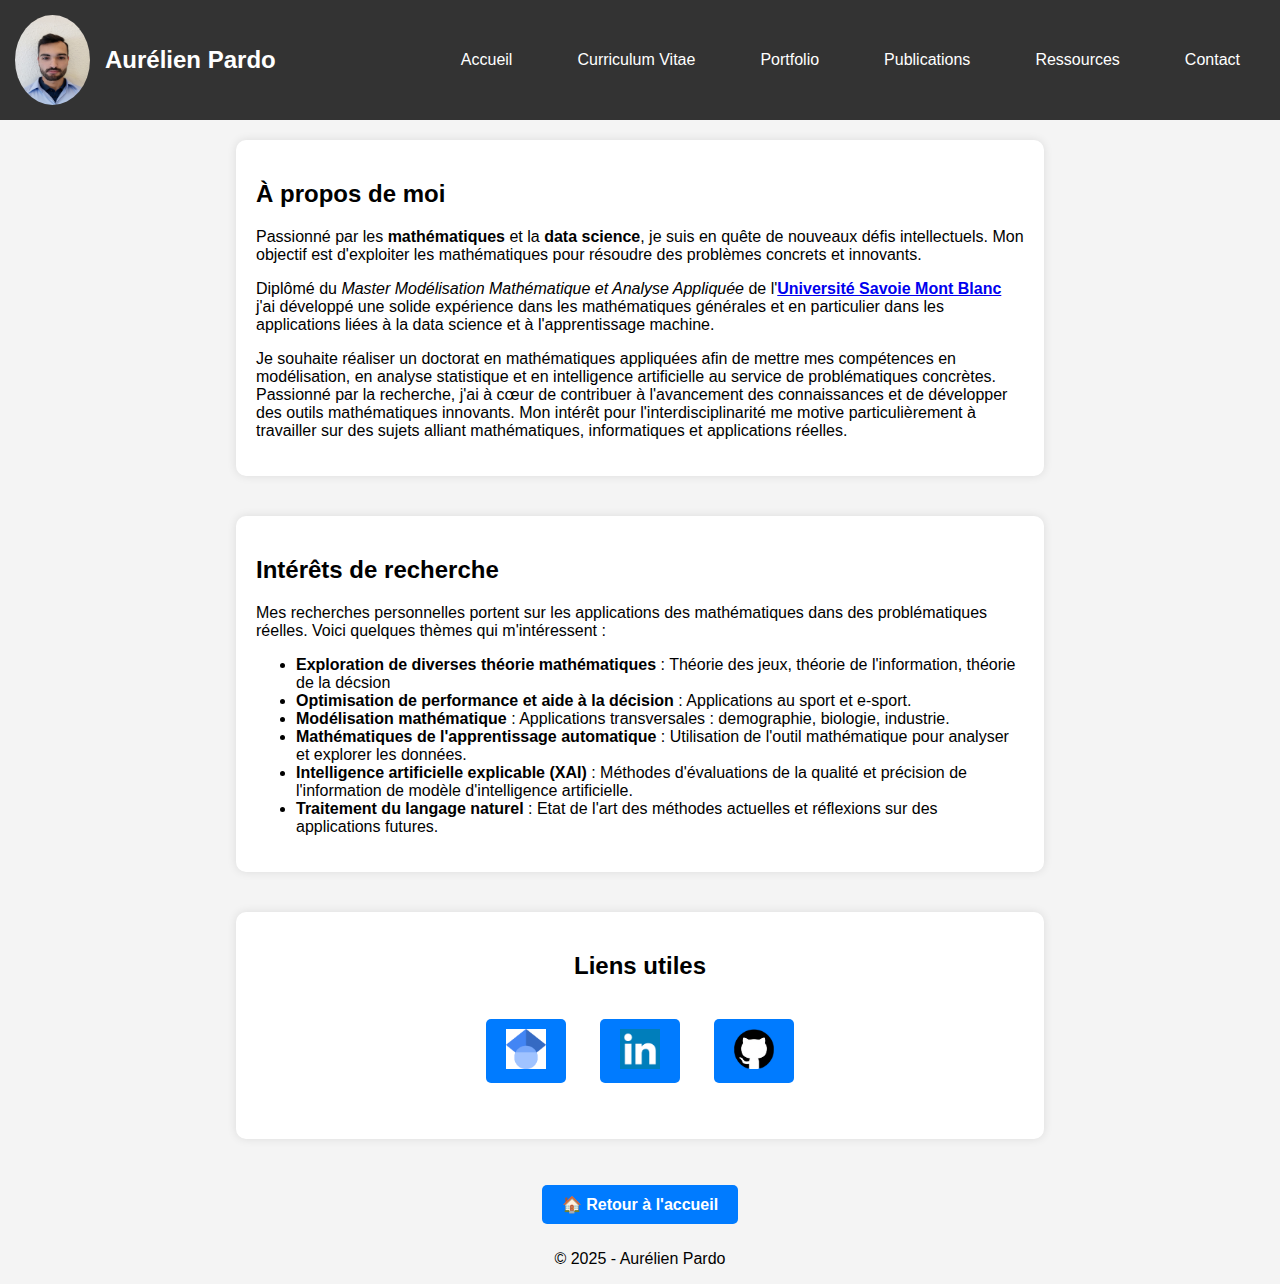
<file: index.html>
<!DOCTYPE html>
<html lang="fr">
<head>
    <meta charset="UTF-8">
    <meta name="viewport" content="width=device-width, initial-scale=1.0">
    <title>Page Web Aurélien Pardo</title>
    <link rel="stylesheet" href="style.css">
    <script defer src="script.js"></script>
</head>
<body>
    <header>
        <img src="Images/Image_personnelle.png" alt="Photo de Aurélien Pardo" class="header-img">
        <h1>Aurélien Pardo</h1>
        <nav>
            <ul class="menu">
                <li><a href="index.html">Accueil</a></li>
                <li><a href="cv.html">Curriculum Vitae</a></li>
                <li><a href="portfolio.html">Portfolio</a></li>
                <li><a href="publications.html">Publications</a></li>
                <li><a href="ressources.html">Ressources</a></li>
                <li><a href="contact.html">Contact</a></li>
            </ul>
        </nav>
    </header>
    
    <section style="text-align: left;">
        <h2>À propos de moi <i class="fa-solid fa-user"></i></h2>
        <p>
            Passionné par les <strong>mathématiques</strong> et la <strong>data science</strong>, je suis en quête de nouveaux défis intellectuels. 
            Mon objectif est d'exploiter les mathématiques pour résoudre des problèmes concrets et innovants.
        </p>
        <p>
            Diplômé du <em>Master Modélisation Mathématique et Analyse Appliquée</em> de l'<a href="https://formations.univ-smb.fr/fr/catalogue/master-XB/sciences-technologies-sante-STS/master-mathematiques-et-applications-KGYQPF57.html"><strong>Université Savoie Mont Blanc</strong></a>
            j'ai développé une solide expérience dans les mathématiques générales et en particulier dans les applications liées à la data science et à l'apprentissage machine.
        </p>
        <p>
            Je souhaite réaliser un doctorat en mathématiques appliquées afin de mettre mes compétences en modélisation, en analyse statistique et en intelligence artificielle au service de problématiques concrètes. Passionné par la recherche, j'ai à cœur de contribuer à l'avancement des connaissances et de développer des outils mathématiques innovants. Mon intérêt pour l'interdisciplinarité me motive particulièrement à travailler sur des sujets alliant mathématiques, informatiques et applications réelles.
        </p>
    </section>
    <section style="text-align: left;">
        <h2>Intérêts de recherche</h2>
        <p>Mes recherches personnelles portent sur les applications des mathématiques dans des problématiques réelles. Voici quelques thèmes qui m'intéressent :</p>
        <ul>
            <li> <strong>Exploration de diverses théorie mathématiques</strong> : Théorie des jeux, théorie de l'information, théorie de la décsion</li>
            <li> <strong>Optimisation de performance et aide à la décision</strong> : Applications au sport et e-sport.</li>
            <li> <strong>Modélisation mathématique</strong> : Applications transversales : demographie, biologie, industrie.</li>
            <li> <strong>Mathématiques de l'apprentissage automatique</strong> : Utilisation de l'outil mathématique pour analyser et explorer les données.</li>
            <li> <strong>Intelligence artificielle explicable (XAI) </strong> : Méthodes d'évaluations de la qualité et précision de l'information de modèle d'intelligence artificielle.</li>
            <li> <strong>Traitement du langage naturel</strong> : Etat de l'art des méthodes actuelles et réflexions sur des applications futures.</li>
        </ul>
    </section>
    
    <section class="social-links">
    <h2>Liens utiles</h2>
    <ul>
        <li><a href="https://scholar.google.com/" class="btn"><img src="Images/google_scholar.png" alt="Google Scholar"></a></li>
        <li><a href="https://www.linkedin.com/in/aurélien-pardo-24a02324b" class="btn"><img src="Images/linkedin.png" alt="LinkedIn"></a></li>
        <li><a href="https://github.com/Aurelp84/" class="btn"><img src="Images/github.png" alt="GitHub"></a></li>
    </ul>
    </section>

    <footer>
        <p><a href="index.html" class="btn">🏠 Retour à l'accueil</a></p>
        <p>&copy; 2025 - Aurélien Pardo</p>
    </footer>

</body>
</html>
</file>
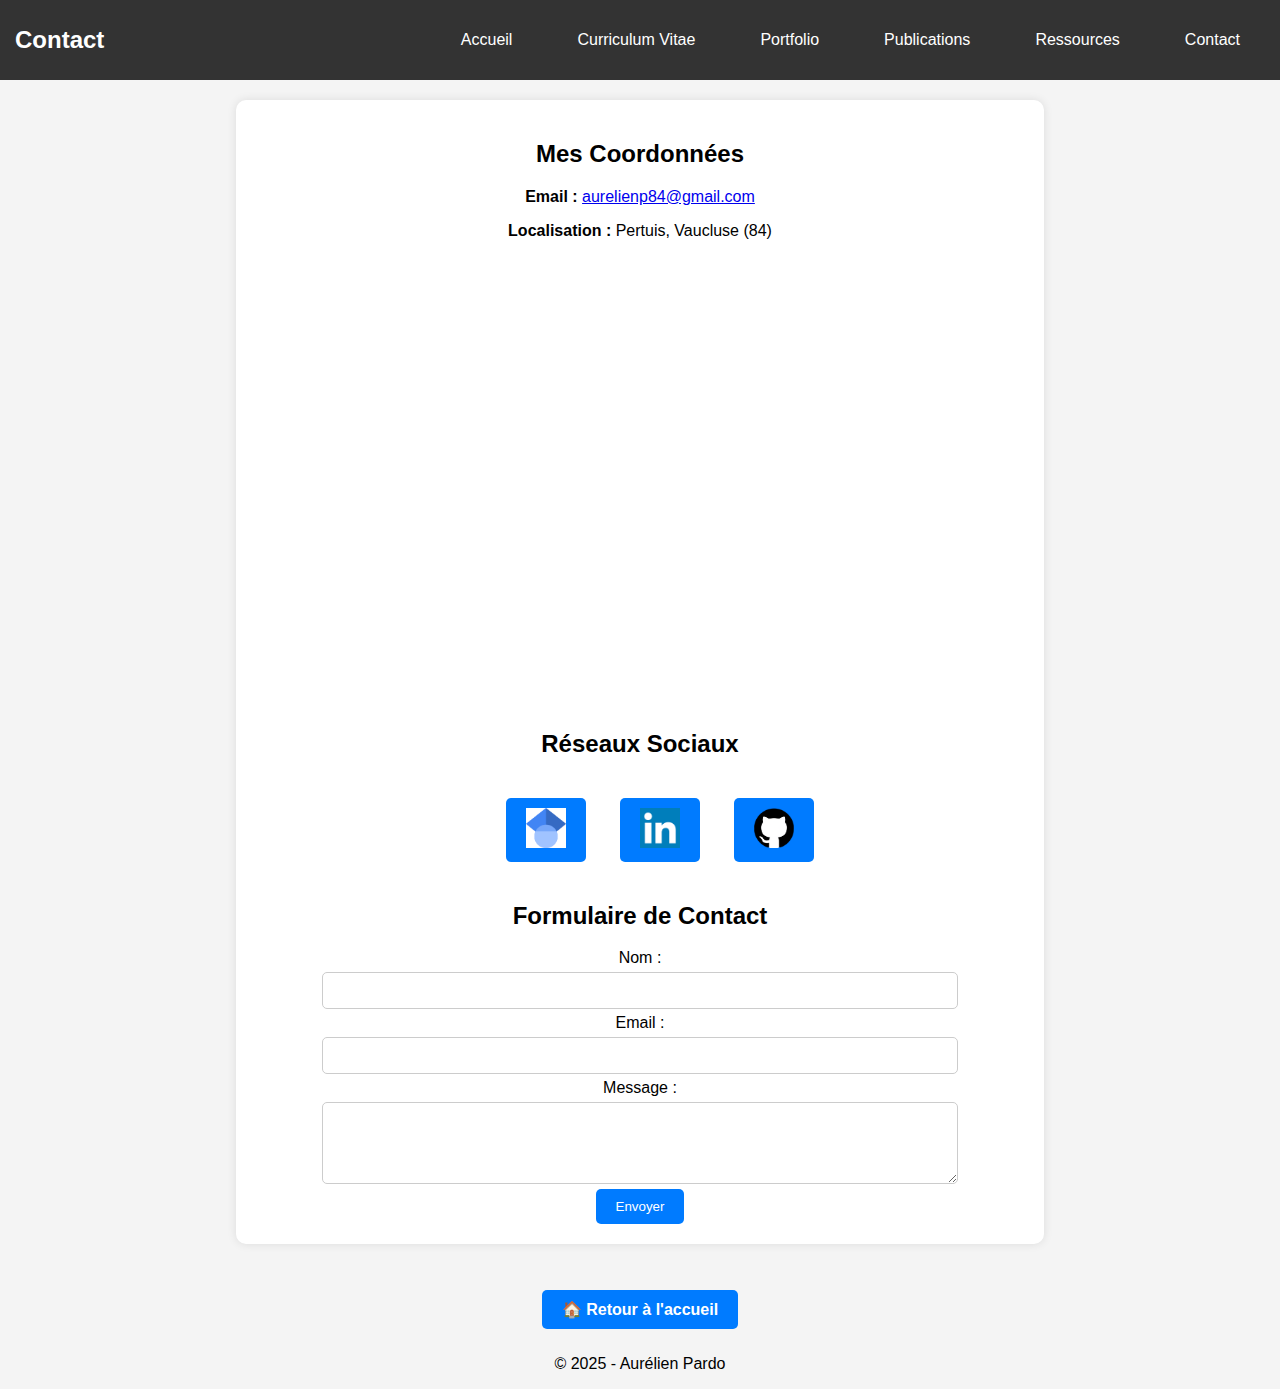
<file: contact.html>
<!DOCTYPE html>
<html lang="fr">
<head>
    <meta charset="UTF-8">
    <meta name="viewport" content="width=device-width, initial-scale=1.0">
    <title>Contact</title>
    <link rel="stylesheet" href="style.css">
    <link rel="stylesheet" href="https://cdnjs.cloudflare.com/ajax/libs/font-awesome/6.4.2/css/all.min.css">
</head>
<body>
    <header>
        <h1>Contact</h1>
        <nav>
            <ul>
                <li><a href="index.html">Accueil</a></li>
                <li><a href="cv.html">Curriculum Vitae</a></li>
                <li><a href="portfolio.html">Portfolio</a></li>
                <li><a href="publications.html">Publications</a></li>
                <li><a href="ressources.html">Ressources</a></li>
                <li><a href="contact.html">Contact</a></li>
            </ul>
        </nav>
    </header>

    <section>
        <h2>Mes Coordonnées</h2>
        <p><strong>Email :</strong> <a href="mailto:aurelienp84@gmail.com">aurelienp84@gmail.com</a></p>
        <p><strong>Localisation :</strong> Pertuis, Vaucluse (84)</p>
        <iframe 
        width="600" 
        height="450" 
        style="border:0" 
        loading="lazy" 
        allowfullscreen 
        referrerpolicy="no-referrer-when-downgrade"
        src="https://www.google.com/maps/embed?pb=!1m18!1m12!1m3!1d2877.975789962078!2d5.499221276466975!3d43.69132225135864!2m3!1f0!2f0!3f0!3m2!1i1024!2i768!4f13.1!3m3!1m2!1s0x12c98b12d6beac35%3A0x40819a5fd970110!2sPertuis%2C%2084100%20Vaucluse!5e0!3m2!1sfr!2sfr!4v1707755995106">
        </iframe>
            
        <h2>Réseaux Sociaux</h2>
        <ul class="social-links">
            <li><a href="https://scholar.google.com/" class="btn"><img src="Images/google_scholar.png" alt="Google Scholar"></a></li>
            <li><a href="https://www.linkedin.com/in/aurélien-pardo-24a02324b" class="btn"><img src="Images/linkedin.png" alt="LinkedIn"></a></li>
            <li><a href="https://github.com/Aurelp84/" class="btn"><img src="Images/github.png" alt="GitHub"></a></li>    
        </ul>
        
        <h2>Formulaire de Contact</h2>
        <form action="mailto:aurelienp84@gmail.com" method="post" enctype="text/plain">
            <label for="nom">Nom :</label>
            <input type="text" id="nom" name="nom" required>

            <label for="email">Email :</label>
            <input type="email" id="email" name="email" required>

            <label for="message">Message :</label>
            <textarea id="message" name="message" rows="4" required></textarea>

            <button type="submit">Envoyer</button>
        </form>
    </section>

    <footer>
        <p><a href="index.html" class="btn">🏠 Retour à l'accueil</a></p>
        <p>&copy; 2025 - Aurélien Pardo</p>
    </footer>

</body>
</html>
</file>
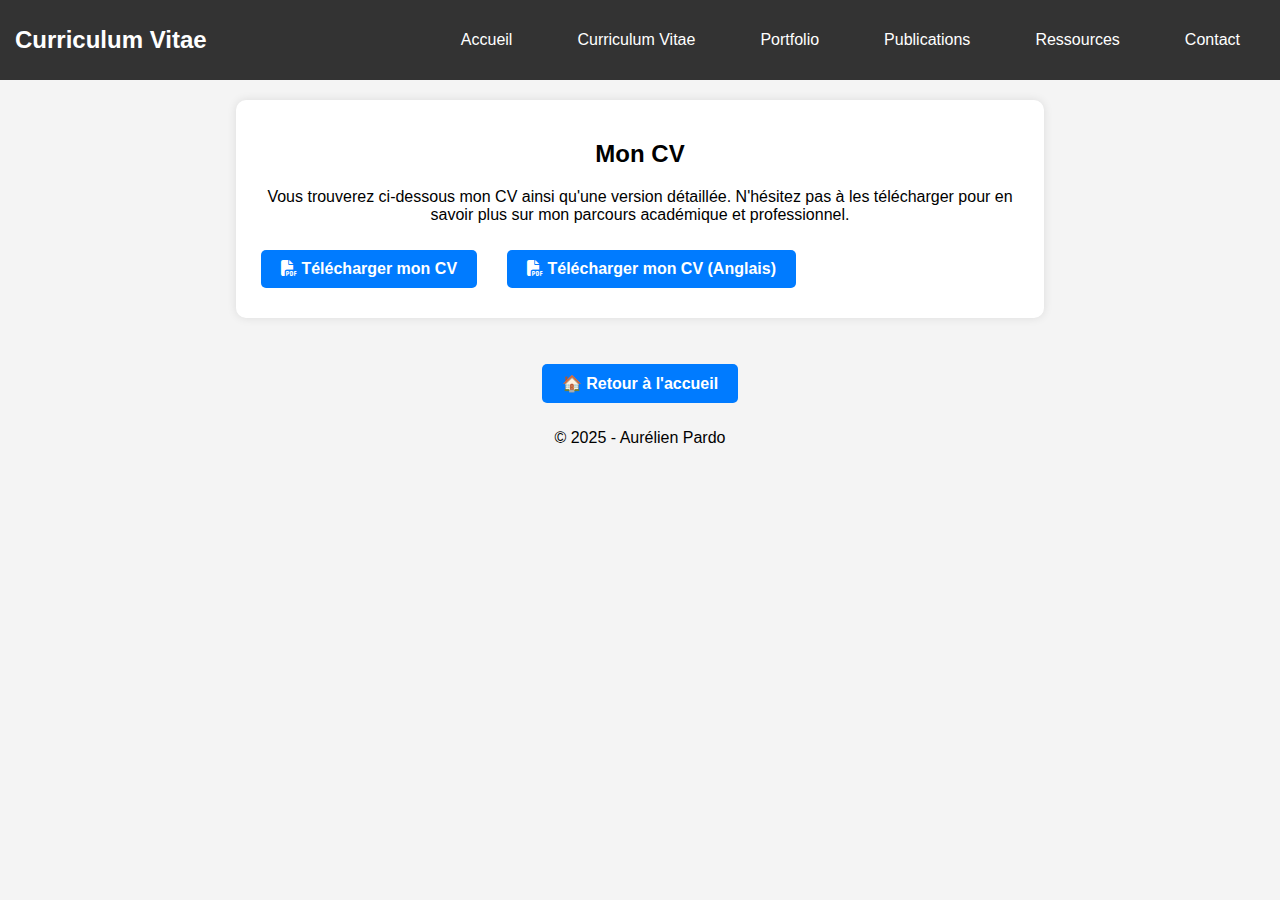
<file: cv.html>
<!DOCTYPE html>
<html lang="fr">
<head>
    <meta charset="UTF-8">
    <meta name="viewport" content="width=device-width, initial-scale=1.0">
    <title>Aurélien Pardo</title>
    <link rel="stylesheet" href="style.css">
    <link rel="stylesheet" href="https://cdnjs.cloudflare.com/ajax/libs/font-awesome/6.4.2/css/all.min.css">
</head>
<body>
    <header>
        <h1>Curriculum Vitae</h1>
        <nav>
            <ul class="menu">
                <li><a href="index.html">Accueil</a></li>
                <li><a href="cv.html">Curriculum Vitae</a></li>
                <li><a href="portfolio.html">Portfolio</a></li>
                <li><a href="publications.html">Publications</a></li>
                <li><a href="ressources.html">Ressources</a></li>
                <li><a href="contact.html">Contact</a></li>
            </ul>
        </nav>
    </header>

    <section>
        <h2>Mon CV</h2>
        <p>Vous trouverez ci-dessous mon CV ainsi qu'une version détaillée. N'hésitez pas à les télécharger pour en savoir plus sur mon parcours académique et professionnel.</p>
        
        <div style="display: flex; gap: 20px; align-items: center;">
            <a href="Files/CV_AurelienPardo.pdf" download class="btn">
                <i class="fa-solid fa-file-pdf"></i> Télécharger mon CV
            </a>    
            <a href="Files/CV_Aurelien_Pardo_English.pdf" download class="btn">
                <i class="fa-solid fa-file-pdf"></i> Télécharger mon CV (Anglais)
            </a>
            <!--
            <a href="Files/CV_AurelienPardo.pdf" download class="btn">
                <i class="fa-solid fa-file-pdf"></i> Télécharger mon CV détaillé
            </a>
            -->
        </div>
    </section>

    <footer>
        <p><a href="index.html" class="btn">🏠 Retour à l'accueil</a></p>
        <p>&copy; 2025 - Aurélien Pardo</p>
    </footer>

</body>
</html>
</file>
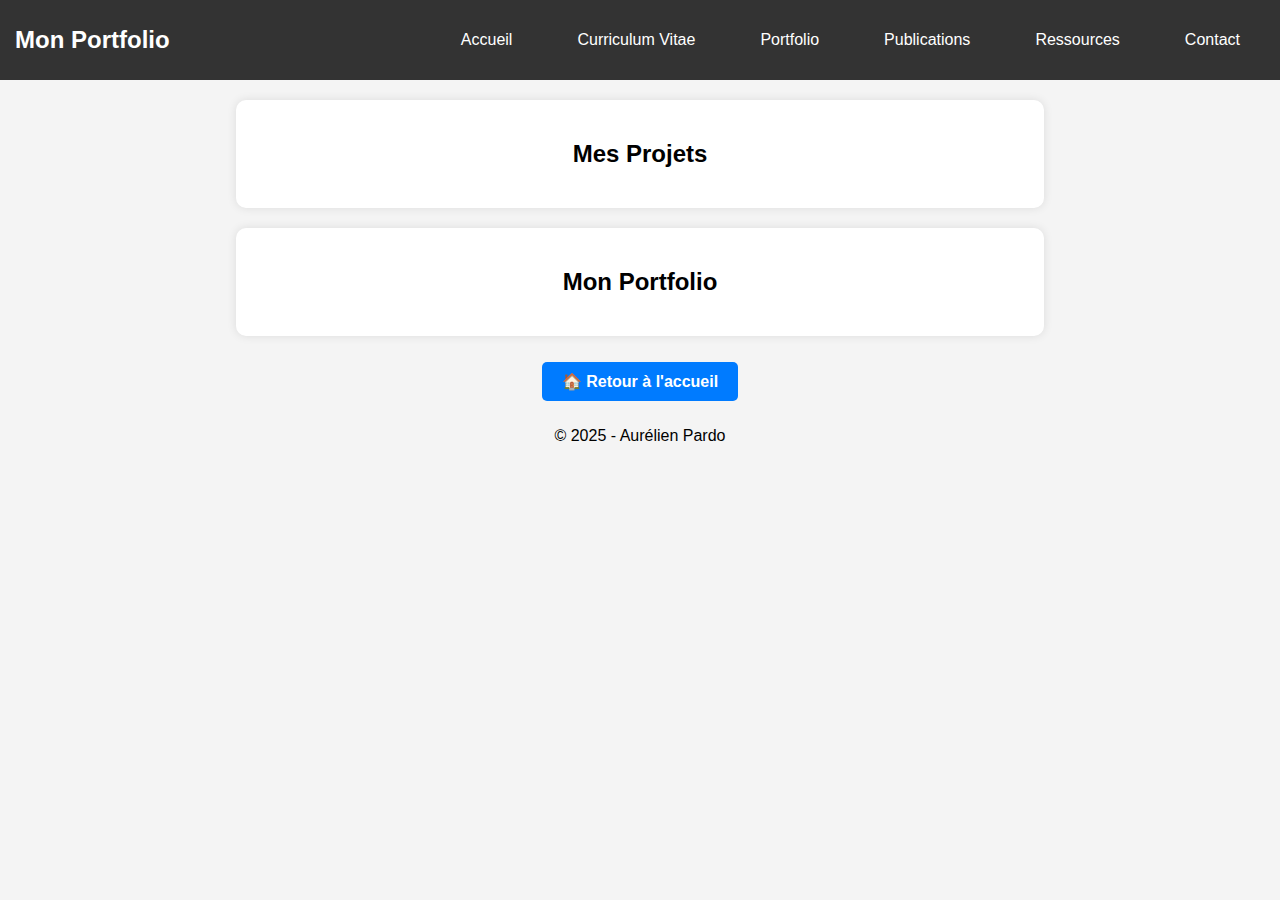
<file: portfolio.html>
<!DOCTYPE html>
<html lang="fr">
<head>
    <meta charset="UTF-8">
    <meta name="viewport" content="width=device-width, initial-scale=1.0">
    <title>Mon Portfolio</title>
    <link rel="stylesheet" href="style.css">
    <link rel="stylesheet" href="https://cdnjs.cloudflare.com/ajax/libs/font-awesome/6.4.2/css/all.min.css">
</head>
<body>
    <header>
        <h1>Mon Portfolio</h1>
        <nav>
            <ul class="menu">
                <li><a href="index.html">Accueil</a></li>
                <li><a href="cv.html">Curriculum Vitae</a></li>
                <li><a href="portfolio.html">Portfolio</a></li>
                <li><a href="publications.html">Publications</a></li>
                <li><a href="ressources.html">Ressources</a></li>
                <li><a href="contact.html">Contact</a></li>
            </ul>
        </nav>
    </header>

    <section>
        <h2>Mes Projets</h2>
    </section>
    
    <section class="portfolio">
    <h2>Mon Portfolio</h2>
    <ul>
        <!-- <li><i class="fa-solid fa-folder"></i><a href="files/projet1.pdf" download>Projet 1 : Unnamed</a></li>
        <li><i class="fa-solid fa-folder"></i><a href="files/projet2.pdf" download>Projet 2 : Unnamed</a></li>
        <li><i class="fa-solid fa-folder"></i><a href="files/projet3.pdf" download>Projet 3 : Unnamed</a></li> -->
    </ul>
    </section>

    </section>

    <footer>
        <p><a href="index.html" class="btn">🏠 Retour à l'accueil</a></p>
        <p>&copy; 2025 - Aurélien Pardo</p>
    </footer>

</body>
</html>
</file>
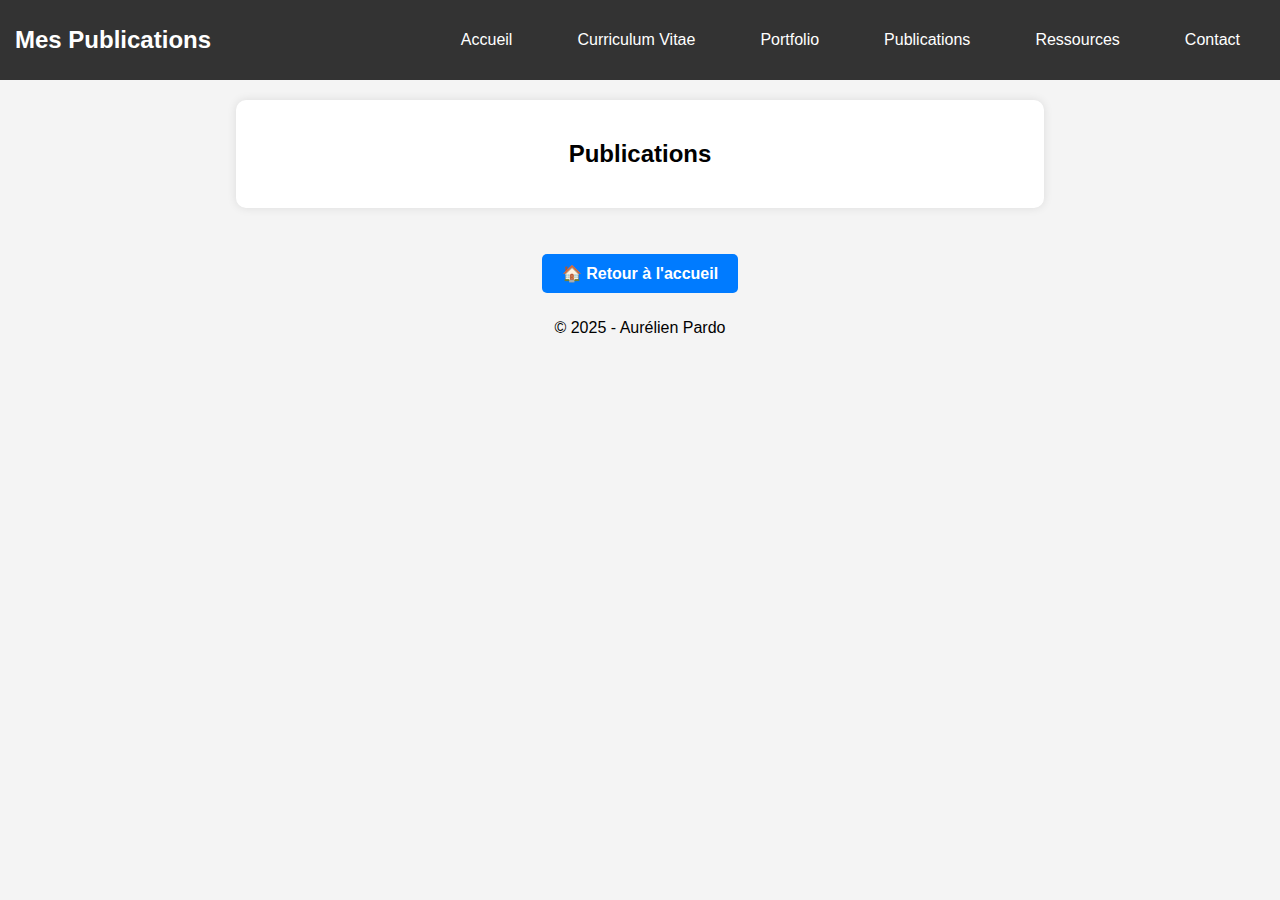
<file: publications.html>
<!DOCTYPE html>
<html lang="fr">
<head>
    <meta charset="UTF-8">
    <meta name="viewport" content="width=device-width, initial-scale=1.0">
    <title>Publications</title>
    <link rel="stylesheet" href="style.css">
    <link rel="stylesheet" href="https://cdnjs.cloudflare.com/ajax/libs/font-awesome/6.4.2/css/all.min.css">
</head>
<body>
    <header>
        <h1>Mes Publications</h1>
        <nav>
            <ul>
                <li><a href="index.html">Accueil</a></li>
                <li><a href="cv.html">Curriculum Vitae</a></li>
                <li><a href="portfolio.html">Portfolio</a></li>
                <li><a href="publications.html">Publications</a></li>
                <li><a href="ressources.html">Ressources</a></li>
                <li><a href="contact.html">Contact</a></li>
            </ul>
        </nav>
    </header>

    <section>
        <h2>Publications</h2>
        <ul>
            <!-- ceci est un commentaire
            <li><strong>A. Pardo</strong>, "Méthodes de Machine Learning pour la prédiction des séries temporelles", <i>Journal de Mathématiques Appliquées</i>, 2024.</li>
        -->
        </ul>
    </section>

    <footer>
        <p><a href="index.html" class="btn">🏠 Retour à l'accueil</a></p>
        <p>&copy; 2025 - Aurélien Pardo</p>
    </footer>

</body>
</html>
</file>
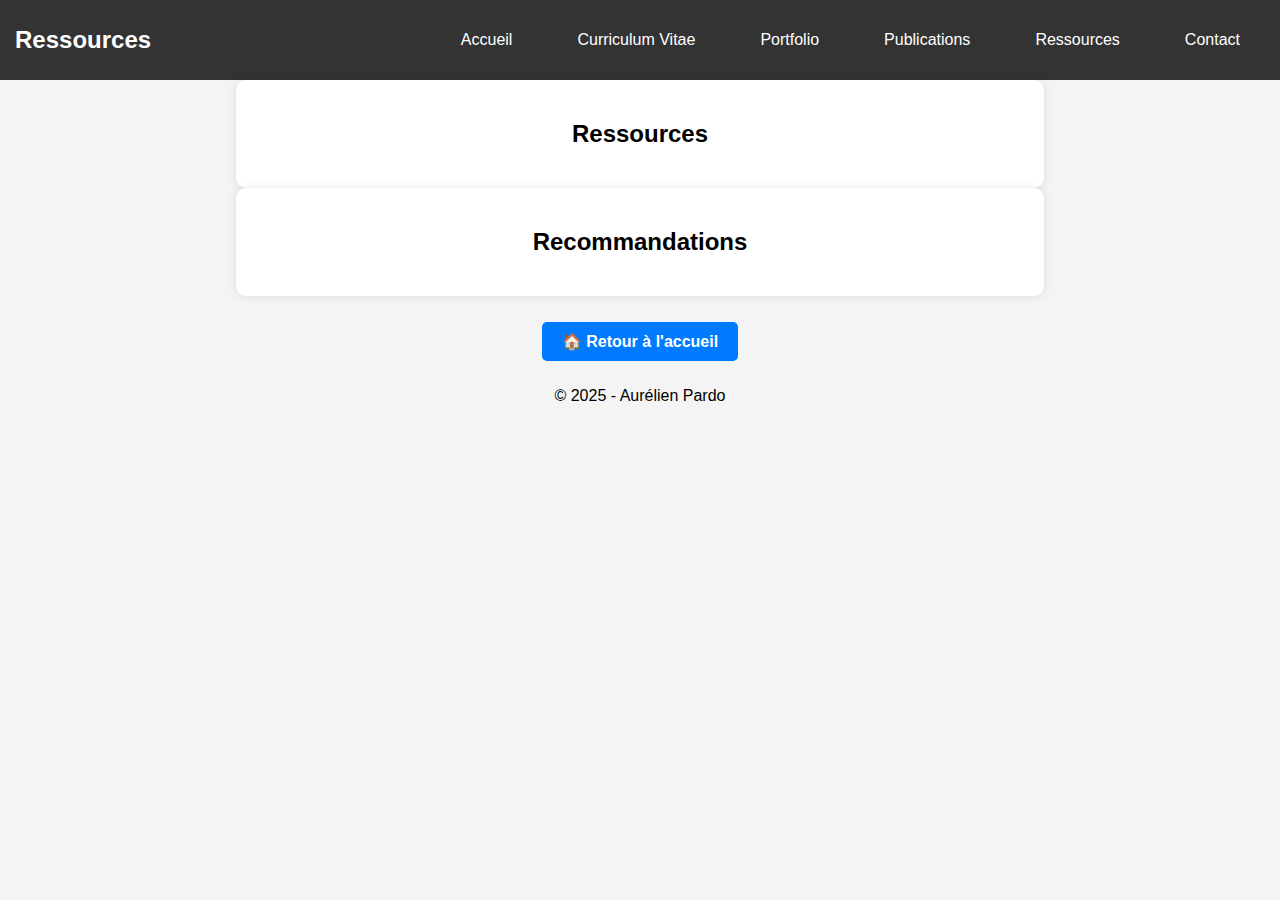
<file: ressources.html>
<!DOCTYPE html>
<html lang="fr">
<head>
    <meta charset="UTF-8">
    <meta name="viewport" content="width=device-width, initial-scale=1.0">
    <title>Ressources</title>
    <link rel="stylesheet" href="style.css">
    <link rel="stylesheet" href="https://cdnjs.cloudflare.com/ajax/libs/font-awesome/6.4.2/css/all.min.css">
</head>
<body>
    <header>
        <h1>Ressources</h1>
        <nav>
            <ul class="menu">
                <li><a href="index.html">Accueil</a></li>
                <li><a href="cv.html">Curriculum Vitae</a></li>
                <li><a href="portfolio.html">Portfolio</a></li>
                <li><a href="publications.html">Publications</a></li>
                <li><a href="ressources.html">Ressources</a></li>
                <li><a href="contact.html">Contact</a></li>
            </ul>
        </nav>
    </header>

    <section class="portfolio">
    <h2>Ressources</h2>
    <!-- <ul>
        <li><i class="fa-solid fa-folder"></i><a href="files/projet1.pdf" download>Projet 1 : Analyse Statistique</a></li>
        <li><i class="fa-solid fa-folder"></i><a href="files/projet2.pdf" download>Projet 2 : Machine Learning</a></li>
        <li><i class="fa-solid fa-folder"></i><a href="files/projet3.pdf" download>Projet 3 : Modélisation Épidémiologique</a></li>
    </ul> -->
    </section>

    <section class="portfolio">
        <h2>Recommandations</h2>
        <ul>
            <!--
            <li>📊 <a href="https://scikit-learn.org/stable/" target="_blank">Documentation Scikit-Learn (Machine Learning)</a></li>
            <li>🔗 <a href="https://arxiv.org/" target="_blank">ArXiv - Articles scientifiques en accès libre</a></li>
            <li>📚 <a href="https://www.kaggle.com/" target="_blank">Kaggle - Compétitions et datasets pour la data science</a></li>
            -->
        </ul>
    </section>

    <footer>
        <p><a href="index.html" class="btn">🏠 Retour à l'accueil</a></p>
        <p>&copy; 2025 - Aurélien Pardo</p>
    </footer>

</body>
</html>
</file>
<file: style.css>
body {
    font-family: Arial, sans-serif;
    margin: 0;
    padding: 0;
    text-align: center;
    background-color: #f4f4f4;
}

header {
    background: #333;
    color: white;
    padding: 15px;
    display: flex;
    align-items: center;
    justify-content: space-between;
}

nav ul {
    list-style: none;
    padding: 0;
    display: flex;
    gap: 15px;
}

nav ul li {
    display: inline-block;
    margin: 0 15px;
}

section {
    margin: 20px;
    padding: 20px;
    background: white;
    border-radius: 10px;
    box-shadow: 0px 0px 10px rgba(0, 0, 0, 0.1);
    display: inline-block;
    width: 60%;
}

.profile-img {
    width: 150px;
    height: 150px;
    border-radius: 50%;
    margin: 10px 0;
}

form {
    display: flex;
    flex-direction: column;
    align-items: center;
}

form input, form textarea {
    width: 80%;
    padding: 10px;
    margin: 5px 0;
    border: 1px solid #ccc;
    border-radius: 5px;
}

button {
    background: #007bff;
    color: white;
    padding: 10px 20px;
    border: none;
    border-radius: 5px;
    cursor: pointer;
}

button:hover {
    background: #0056b3;
}
nav ul li a {
    color: white;
    text-decoration: none;
    padding: 10px;
    transition: background-color 0.3s, color 0.3s;
}

nav ul li a:hover {
    background-color: white;
    color: #333;
    border-radius: 5px;
}


.social-links img {
    width: 40px;
    height: 40px;
}

.btn {
    display: inline-block;
    background-color: #007BFF; /* Bleu moderne */
    color: white;
    padding: 10px 20px;
    margin: 10px 5px;
    text-decoration: none;
    font-size: 16px;
    font-weight: bold;
    border-radius: 5px;
    transition: background 0.3s, transform 0.2s;
}

.btn:hover {
    background-color: #0056b3; /* Bleu plus foncé au survol */
    transform: scale(1.05); /* Légère animation */
}

.liens-utiles {
    text-align: center;
}

.social-links ul, .liens-utiles ul {
    list-style: none;
    padding: 0;
}

.social-links li, .liens-utiles ul li {
    display: inline-block;
    margin: 10px;
}


.header-img {
    width: 75px; /* Ajustez la taille selon vos préférences */
    height: 90px;
    border-radius: 50%; /* Pour un effet arrondi */
    margin-right: 15px;
}

header h1 {
    margin: 0;
    font-size: 24px;
    flex-grow: 1; /* Permet au titre de s'adapter à l'espace */
    text-align: left;
}


.portfolio {
    text-align: left; /* Aligner le texte à gauche */
    width: 60%; /* Ajuster la largeur si nécessaire */
    margin: auto; /* Centrer le bloc */
}

.portfolio h2 {
    text-align: center; /* Garde le titre centré */
}

.portfolio ul {
    list-style: none; /* Enlève les puces */
    padding: 0;
}

.portfolio li {
    display: flex;
    align-items: center;
    margin: 10px 0;
}

.portfolio li i {
    margin-right: 10px; /* Espacement entre l'icône et le texte */
    font-size: 18px; /* Ajuste la taille de l'icône */
}
</file>
